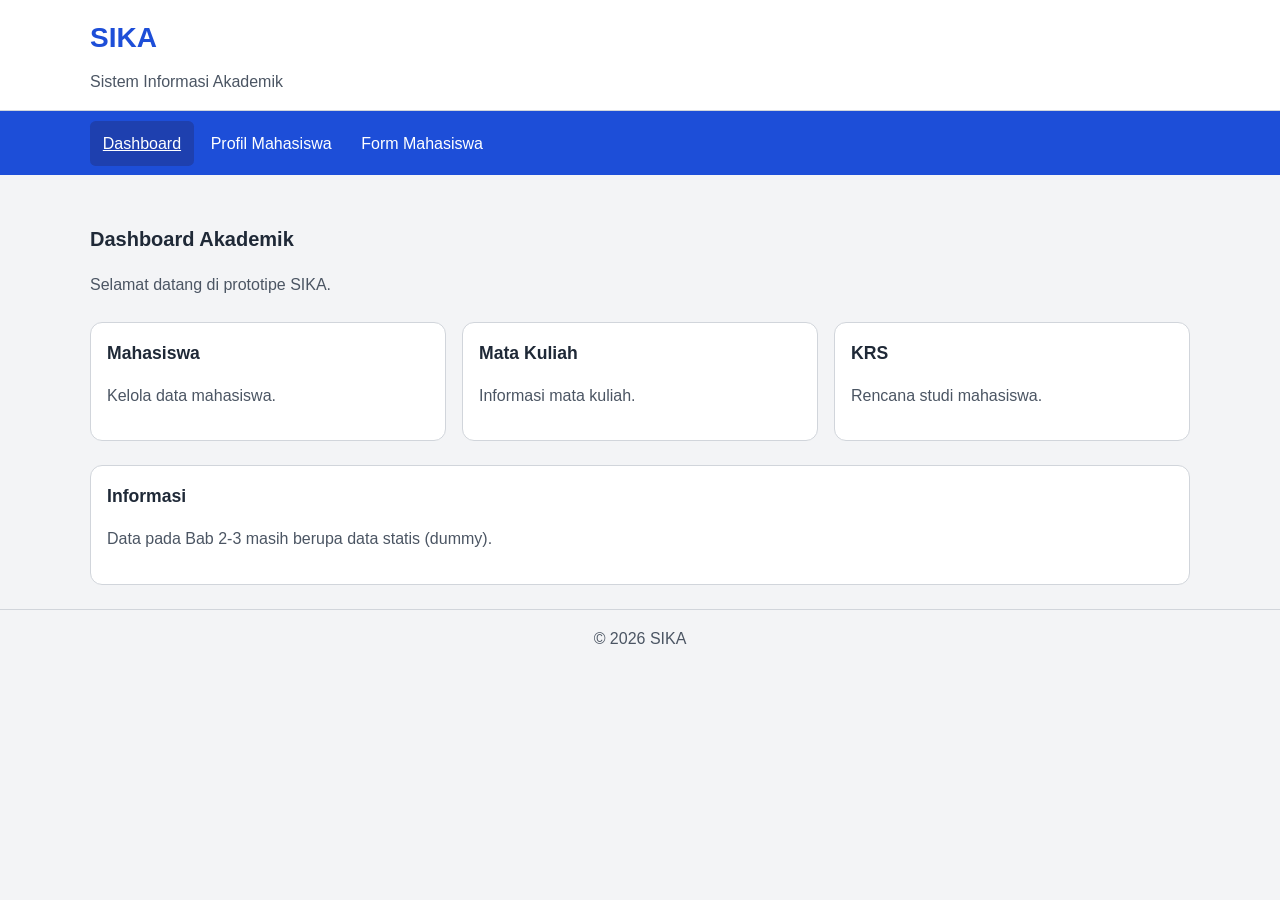
<file: sika/index.html>
<!DOCTYPE html>
<html lang="id">
<head>
    <meta charset="UTF-8">
    <meta name="viewport"
          content="width=device-width, initial-scale=1.0">
    <title>SIKA - Dashboard</title>
    <link rel="stylesheet" href="assets/css/style.css">
</head>
<body>
    <header>
        <div class="container">
            <h1>SIKA</h1>
            <p>Sistem Informasi Akademik</p>
        </div>
    </header>

    <nav aria-label="Navigasi utama">
        <div class="container">
            <ul>
                <li><a href="index.html" aria-current="page">Dashboard</a></li>
                <li><a href="mahasiswa.html">Profil Mahasiswa</a></li>
                <li><a href="form-mahasiswa.html">Form Mahasiswa</a></li>
            </ul>
        </div>
    </nav>

    <main class="container">
        <section>
            <h2>Dashboard Akademik</h2>
            <p>Selamat datang di prototipe SIKA.</p>
        </section>

        <section class="dashboard-grid" aria-label="Ringkasan SIKA">
            <article class="card">
                <h2>Mahasiswa</h2>
                <p>Kelola data mahasiswa.</p>
            </article>
            <article class="card">
                <h2>Mata Kuliah</h2>
                <p>Informasi mata kuliah.</p>
            </article>
            <article class="card">
                <h2>KRS</h2>
                <p>Rencana studi mahasiswa.</p>
            </article>
        </section>

        <aside class="card">
            <h2>Informasi</h2>
            <p>Data pada Bab 2-3 masih berupa data statis (dummy).</p>
        </aside>
    </main>

    <footer>
        <div class="container">
            <p>&copy; 2026 SIKA</p>
        </div>
    </footer>
</body>
</html>
</file>
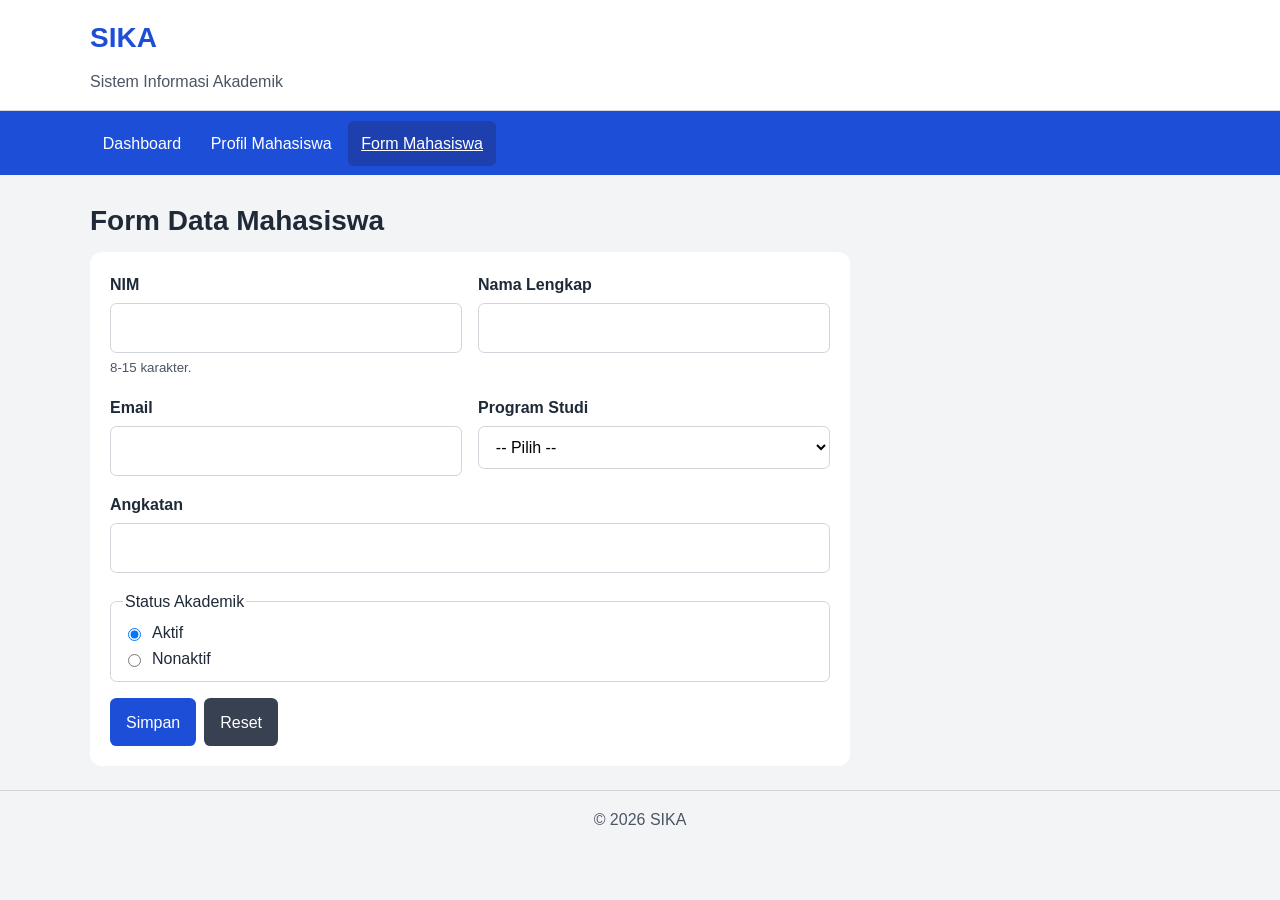
<file: sika/form-mahasiswa.html>
<!DOCTYPE html>
<html lang="id">
<head>
    <meta charset="UTF-8">
    <meta name="viewport"
          content="width=device-width, initial-scale=1.0">
    <title>SIKA - Form Mahasiswa</title>
    <link rel="stylesheet" href="assets/css/style.css">
</head>
<body>
    <header>
        <div class="container">
            <h1>SIKA</h1>
            <p>Sistem Informasi Akademik</p>
        </div>
    </header>

    <nav aria-label="Navigasi utama">
        <div class="container">
            <ul>
                <li><a href="index.html">Dashboard</a></li>
                <li><a href="mahasiswa.html">Profil Mahasiswa</a></li>
                <li><a href="form-mahasiswa.html" aria-current="page">Form Mahasiswa</a></li>
            </ul>
        </div>
    </nav>

    <main class="container">
        <h1>Form Data Mahasiswa</h1>
        <form action="#" method="post">
            <div class="form-row">
                <div class="form-group">
                    <label for="nim">NIM</label>
                    <input type="text" id="nim" name="nim"
                           minlength="8" maxlength="15"
                           aria-describedby="nim-hint" required>
                    <small id="nim-hint" class="hint">8-15 karakter.</small>
                </div>
                <div class="form-group">
                    <label for="nama">Nama Lengkap</label>
                    <input type="text" id="nama" name="nama"
                           minlength="3" required>
                </div>
            </div>
            <div class="form-row">
                <div class="form-group">
                    <label for="email">Email</label>
                    <input type="email" id="email" name="email" required>
                </div>
                <div class="form-group">
                    <label for="prodi">Program Studi</label>
                    <select id="prodi" name="prodi" required>
                        <option value="">-- Pilih --</option>
                        <option value="TI">Teknik Informatika</option>
                        <option value="SI">Sistem Informasi</option>
                    </select>
                </div>
            </div>
            <div class="form-group">
                <label for="angkatan">Angkatan</label>
                <input type="number" id="angkatan" name="angkatan"
                       min="2020" max="2030" required>
            </div>
            <fieldset>
                <legend>Status Akademik</legend>
                <div class="radio-option">
                    <input type="radio" id="aktif" name="status"
                           value="aktif" checked>
                    <label for="aktif">Aktif</label>
                </div>
                <div class="radio-option">
                    <input type="radio" id="nonaktif" name="status"
                           value="nonaktif">
                    <label for="nonaktif">Nonaktif</label>
                </div>
            </fieldset>
            <div class="button-group">
                <button type="submit">Simpan</button>
                <button type="reset" class="btn-secondary">Reset</button>
            </div>
        </form>
    </main>

    <footer>
        <div class="container">
            <p>&copy; 2026 SIKA</p>
        </div>
    </footer>
</body>
</html>
</file>
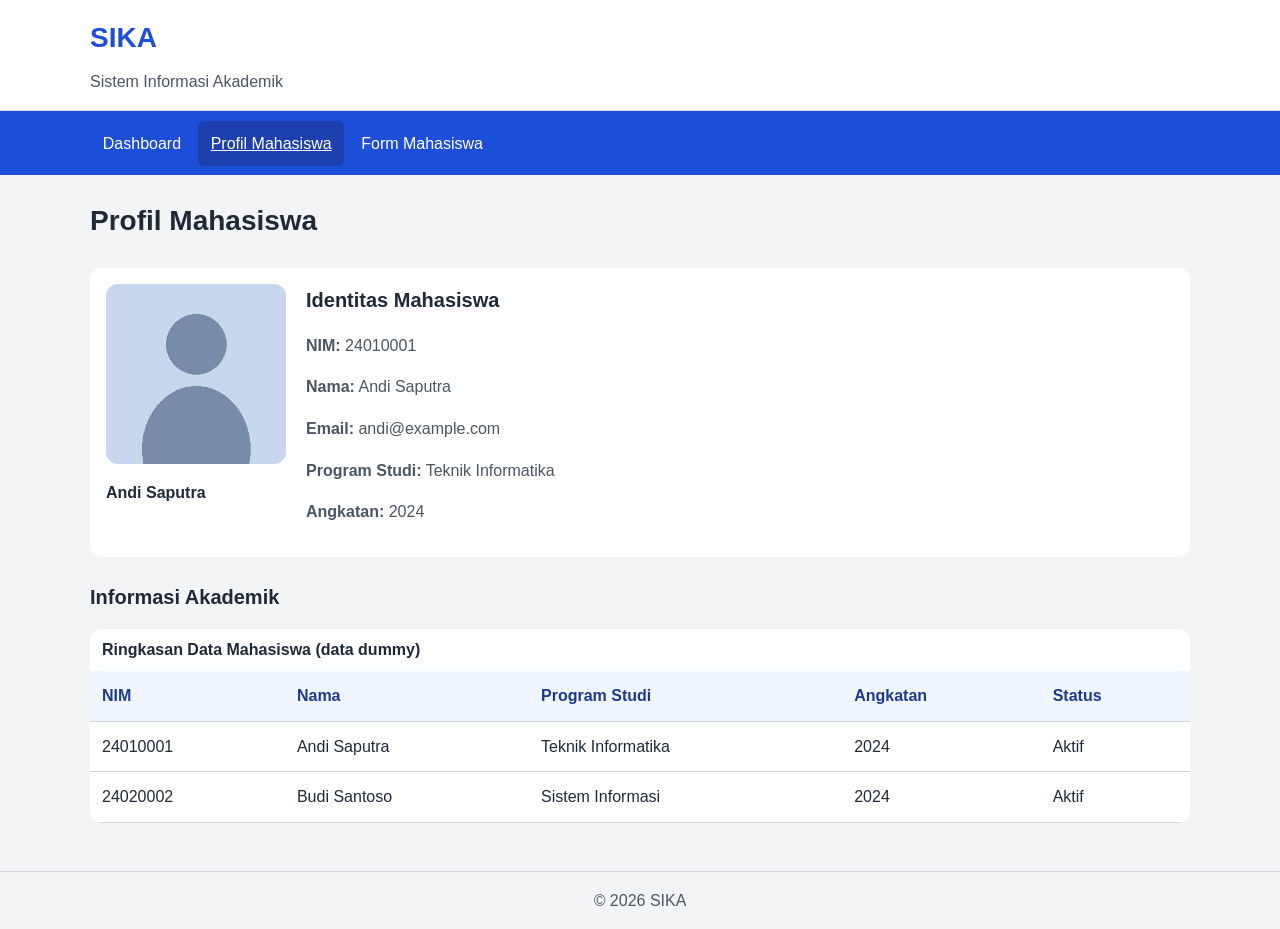
<file: sika/mahasiswa.html>
<!DOCTYPE html>
<html lang="id">
<head>
    <meta charset="UTF-8">
    <meta name="viewport"
          content="width=device-width, initial-scale=1.0">
    <title>SIKA - Profil Mahasiswa</title>
    <link rel="stylesheet" href="assets/css/style.css">
</head>
<body>
    <header>
        <div class="container">
            <h1>SIKA</h1>
            <p>Sistem Informasi Akademik</p>
        </div>
    </header>

    <nav aria-label="Navigasi utama">
        <div class="container">
            <ul>
                <li><a href="index.html">Dashboard</a></li>
                <li><a href="mahasiswa.html" aria-current="page">Profil Mahasiswa</a></li>
                <li><a href="form-mahasiswa.html">Form Mahasiswa</a></li>
            </ul>
        </div>
    </nav>

    <main class="container">
        <h1>Profil Mahasiswa</h1>

        <section class="profile">
            <figure>
                <img src="assets/images/mahasiswa.jpg"
                     alt="Foto profil mahasiswa Andi Saputra">
                <figcaption>Andi Saputra</figcaption>
            </figure>
            <div class="profile-info">
                <h2>Identitas Mahasiswa</h2>
                <p><strong>NIM:</strong> 24010001</p>
                <p><strong>Nama:</strong> Andi Saputra</p>
                <p><strong>Email:</strong> andi@example.com</p>
                <p><strong>Program Studi:</strong> Teknik Informatika</p>
                <p><strong>Angkatan:</strong> 2024</p>
            </div>
        </section>

        <section>
            <h2>Informasi Akademik</h2>
            <div class="table-wrapper">
                <table>
                    <caption>Ringkasan Data Mahasiswa (data dummy)</caption>
                    <thead>
                        <tr>
                            <th scope="col">NIM</th>
                            <th scope="col">Nama</th>
                            <th scope="col">Program Studi</th>
                            <th scope="col">Angkatan</th>
                            <th scope="col">Status</th>
                        </tr>
                    </thead>
                    <tbody>
                        <tr>
                            <td>24010001</td>
                            <td>Andi Saputra</td>
                            <td>Teknik Informatika</td>
                            <td>2024</td>
                            <td>Aktif</td>
                        </tr>
                        <tr>
                            <td>24020002</td>
                            <td>Budi Santoso</td>
                            <td>Sistem Informasi</td>
                            <td>2024</td>
                            <td>Aktif</td>
                        </tr>
                    </tbody>
                </table>
            </div>
        </section>
    </main>

    <footer>
        <div class="container">
            <p>&copy; 2026 SIKA</p>
        </div>
    </footer>
</body>
</html>
</file>
<file: sika/assets/css/style.css>
/* assets/css/style.css - SIKA Bab 3
   Urutan: 1 Reset/Base, 2 Variables, 3 Typography, 4 Layout,
           5 Components, 6 Forms & Tables, 7 Media Queries */

/* 1. Reset / Base */
* { box-sizing: border-box; }
html { font-size: 100%; }
body {
    margin: 0;
    font-family: Arial, Helvetica, sans-serif;
    line-height: 1.6;
    color: var(--text);
    background: var(--background);
}
img { max-width: 100%; height: auto; }

/* 2. Variables (design tokens) */
:root {
    --primary: #1d4ed8;
    --primary-dark: #1e40af;
    --surface: #ffffff;
    --background: #f3f4f6;
    --text: #1f2937;
    --muted: #4b5563;
    --border: #d1d5db;
    --focus: #f59e0b;
    --error: #b91c1c;
    --success: #166534;
    --radius: .75rem;
    --radius-sm: .4rem;
    --space-1: .5rem;
    --space-2: 1rem;
    --space-3: 1.5rem;
    --space-4: 2rem;
}

/* 3. Typography */
h1 { font-size: 1.75rem; margin: 0 0 var(--space-1); }
h2 { font-size: 1.25rem; margin-top: 0; }
p { color: var(--muted); }

/* 4. Layout */
.container {
    width: min(100% - 2rem, 1100px);
    margin-inline: auto;
}
header {
    background: var(--surface);
    border-bottom: 1px solid var(--border);
    padding: var(--space-2) 0;
}
header h1 { color: var(--primary); }
header p { margin: 0; }
main { padding-block: var(--space-3); }
section { margin-block: var(--space-3); }
footer {
    border-top: 1px solid var(--border);
    padding: var(--space-2) 0;
    text-align: center;
}
footer p { margin: 0; }

/* Navigasi: Flexbox (satu dimensi) */
nav { background: var(--primary); }
nav ul {
    display: flex;
    flex-wrap: wrap;
    gap: .25rem;
    list-style: none;
    margin: 0;
    padding: .6rem 0;
}
nav a {
    display: block;
    padding: .6rem .8rem;
    color: #fff;
    text-decoration: none;
    border-radius: .35rem;
}
nav a:hover, nav a:focus { background: var(--primary-dark); }
nav a[aria-current="page"] {
    background: var(--primary-dark);
    text-decoration: underline;   /* penanda aktif tidak hanya warna */
}

/* Dashboard: Grid (dua dimensi), mobile-first */
.dashboard-grid {
    display: grid;
    grid-template-columns: 1fr;
    gap: var(--space-2);
}

/* 5. Components */
.card {
    background: var(--surface);
    border: 1px solid var(--border);
    border-radius: var(--radius);
    padding: var(--space-2);
}
.card h2 { margin-top: 0; font-size: 1.1rem; }

.profile {
    display: grid;
    grid-template-columns: 1fr;
    gap: 1.25rem;
    background: var(--surface);
    padding: var(--space-2);
    border-radius: var(--radius);
}
.profile figure { margin: 0; }
.profile img { max-width: 180px; border-radius: var(--radius); }
.profile figcaption { font-weight: 600; margin-top: var(--space-1); }

/* 6. Forms & Tables */
.table-wrapper {
    overflow-x: auto;
    background: var(--surface);
    border-radius: var(--radius);
}
table { width: 100%; min-width: 600px; border-collapse: collapse; }
caption { text-align: left; font-weight: 600; padding: var(--space-1) .75rem; }
th, td {
    padding: .75rem;
    border-bottom: 1px solid var(--border);
    text-align: left;
}
th { background: #eff6ff; color: #1e3a8a; }

form {
    max-width: 760px;
    background: var(--surface);
    padding: 1.25rem;
    border-radius: var(--radius);
}
.form-group { margin-bottom: var(--space-2); }
.form-row {
    display: grid;
    grid-template-columns: 1fr;
    gap: 0 var(--space-2);
}
label { display: block; margin-bottom: .35rem; font-weight: 600; }
input, select, textarea {
    width: 100%;
    padding: .7rem .8rem;
    border: 1px solid var(--border);
    border-radius: var(--radius-sm);
    font: inherit;
    background: #fff;
}
.hint { display: block; margin-top: .25rem; color: var(--muted); }

fieldset {
    border: 1px solid var(--border);
    border-radius: var(--radius-sm);
    margin: 0 0 var(--space-2);
}
.radio-option { display: flex; align-items: center; gap: .5rem; }
.radio-option input { width: auto; }
.radio-option label { display: inline; margin: 0; font-weight: 400; }

/* Focus: selalu terlihat (keyboard) */
a:focus-visible, input:focus, select:focus, textarea:focus, button:focus-visible {
    outline: 3px solid var(--focus);
    outline-offset: 2px;
}
input:focus, select:focus, textarea:focus { border-color: var(--primary); }

/* Error: border tebal + ikon teks (bukan hanya warna) */
input:user-invalid, select:user-invalid {
    border: 2px solid var(--error);
    border-left-width: 8px;
}
.alert {
    padding: .75rem 1rem;
    border-radius: var(--radius-sm);
    border: 2px solid;
    font-weight: 600;
}
.alert-error { color: var(--error); border-color: var(--error); background: #fef2f2; }
.alert-error::before { content: "\26A0  Error: "; }
.alert-success { color: var(--success); border-color: var(--success); background: #f0fdf4; }
.alert-success::before { content: "\2713  Berhasil: "; }

.button-group { display: flex; flex-wrap: wrap; gap: var(--space-1); }
button, input[type="submit"] {
    border: 0;
    border-radius: var(--radius-sm);
    padding: .7rem 1rem;
    background: var(--primary);
    color: #fff;
    font: inherit;
    cursor: pointer;
}
button:hover, input[type="submit"]:hover { background: var(--primary-dark); }
.btn-secondary { background: #374151; }
.btn-secondary:hover { background: #1f2937; }

/* 7. Media Queries (mobile-first) */
@media (max-width: 640px) {
    nav ul { flex-direction: column; }
}
@media (min-width: 640px) {
    .dashboard-grid { grid-template-columns: repeat(2, 1fr); }
}
@media (min-width: 700px) {
    .profile { grid-template-columns: 180px 1fr; }
}
@media (min-width: 768px) {
    .form-row { grid-template-columns: 1fr 1fr; }
}
@media (min-width: 960px) {
    .dashboard-grid { grid-template-columns: repeat(3, 1fr); }
}
</file>
